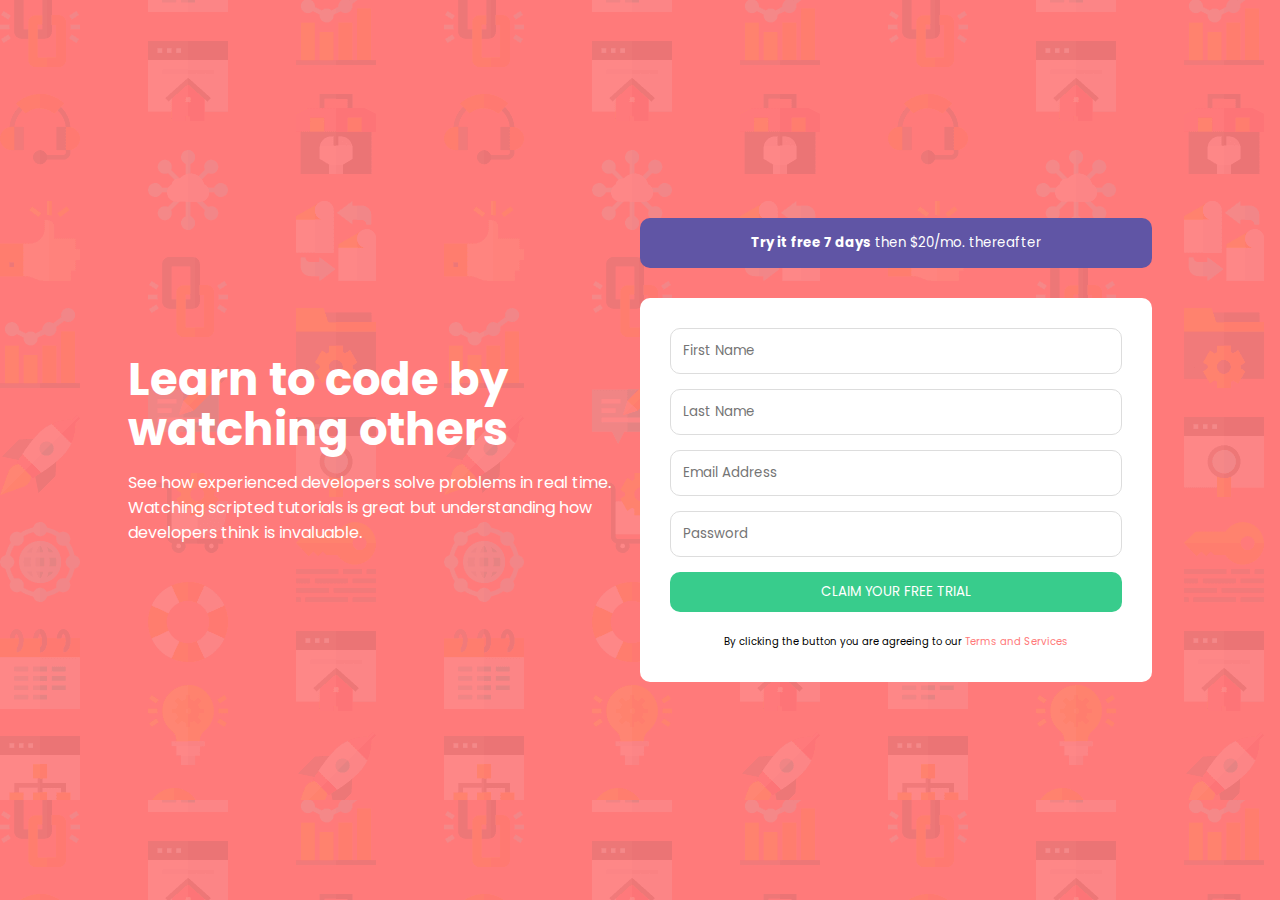
<file: index.html>
<!DOCTYPE html>
<html lang="en">
<head>
    <meta charset="UTF-8">
    <meta http-equiv="X-UA-Compatible" content="IE=edge">
    <meta name="viewport" content="width=device-width, initial-scale=1.0">
    <title>Form</title>
    <link rel="icon" type="image/png" href="/favicon.png">
    <!-- <link href="style.css" media="screen and (min-width: 600px)" rel="stylesheet" type="text/css"/> -->
    <link href="desktop.css" rel="stylesheet" type="text/css"/>
    <link rel="preconnect" href="https://fonts.googleapis.com">
<link rel="preconnect" href="https://fonts.gstatic.com" crossorigin>
<link href="https://fonts.googleapis.com/css2?family=Poppins:wght@400;500;600;700&display=swap" rel="stylesheet">
</head>
<body>
    <main>
        <div class="main">
            <div class="column">
                <h2 style="color: white; font-size: 45px; margin-bottom: 15px; line-height: 50px;">Learn to code by watching others</h2>
                <p style="color: white;">See how experienced developers solve problems in real
                time. Watching scripted tutorials is great but understanding
                how developers think is invaluable.
                </p>
            </div>
            <div class="column">
                <div class="take">
                    <button><strong>Try it free 7 days</strong> then $20/mo. thereafter</button>
                </div>
                <div class="form">
                    <div class="master">
                        <input type="text" class="input" placeholder="First Name">
                    </div>
                    <div class="master">
                        <input type="text" class="input" placeholder="Last Name">
                    </div>
                    <div class="master">
                        <input type="email" class="input" placeholder="Email Address">
                    </div>
                    <div class="master">
                        <input type="password" class="input" placeholder="Password">
                    </div>
                    <div class="master">
                        <button>CLAIM YOUR FREE TRIAL</button>
                    </div>
                    <div style="text-align: center;">
                        <small style="font-size: 10px;">By clicking the button you are agreeing to our <a href="" style="text-decoration: none; color: hsl(0, 100%, 74%);">Terms and Services</a></small>
                    </div>
                </div>
            </div>
        </div>
    </main>
</body>
</html>
</file>
<file: style.css>
/* Front-end Style Guide
Layout

The designs were created to the following widths:

- Mobile: 375px
- Desktop: 1440px

Colors

Primary

- Red: hsl(0, 100%, 74%) 
- Green: hsl(154, 59%, 51%)

Accent

- Blue: hsl(248, 32%, 49%)

Neutral

- Dark Blue: hsl(249, 10%, 26%) 
- Grayish Blue: hsl(246, 25%, 77%)

Typography

Body Copy

- Font size: 16px

Font

- Family: [Poppins](https://fonts.google.com/specimen/Poppins)
- Weights: 400, 500, 600, 700

@media screen and (max-width:992px) and (min-width:400px) {

} */
</file>
<file: desktop.css>
*{
    padding: 0;
    margin: 0;
    box-sizing: border-box;
}
body {
    margin: 0;
    font-family: 'Poppins', sans-serif;
    background-image: url("/bg-intro-desktop.png");
    background-color: hsl(0, 100%, 74%);
}
.main{
    width: 80%;
    margin: auto;
    justify-content: center;
    align-items: center;
    height: 100vh;
    display: flex;
    font-family: 'Poppins', sans-serif;
}

.column{
    width: 60%;
    font-family: 'Poppins', sans-serif;
}
.master {
    margin-bottom: 15px;
    max-width: 100%;
    font-family: 'Poppins', sans-serif;
}
.input {
    display: block;
    width: 100%;
    padding: 12px;
    border: 1px solid #dddddd;
    border-radius: 10px;
    font-family: 'Poppins', sans-serif;
}

@media screen and (max-width:375px) {
    .main{
        width: 100%;
        flex-direction: column;
    }
}
.form {
    background-color: white;
    width: 100%;
    padding: 30px;
    border-radius: 10px;
    font-family: 'Poppins', sans-serif;
}
.take {
    margin-bottom: 30px;
    font-family: 'Poppins', sans-serif;
}
.take button{
    background-color: hsl(248, 32%, 49%);
    color: white;
    padding-top: 10px;
    padding-bottom: 10px;
    padding-left: 25px;
    padding-right: 25px;
    border-style: hidden;
    border-radius: 10px;
    width: 100%;
    height: 50px;
    font-family: 'Poppins', sans-serif;
}
.form button{
    background-color: hsl(154, 59%, 51%);
    color: white;
    padding-top: 10px;
    padding-bottom: 10px;
    padding-left: 25px;
    padding-right: 25px;
    border-style: hidden;
    border-radius: 10px;
    width: 100%;
    height: 40px;
    font-family: 'Poppins', sans-serif;
}
</file>
